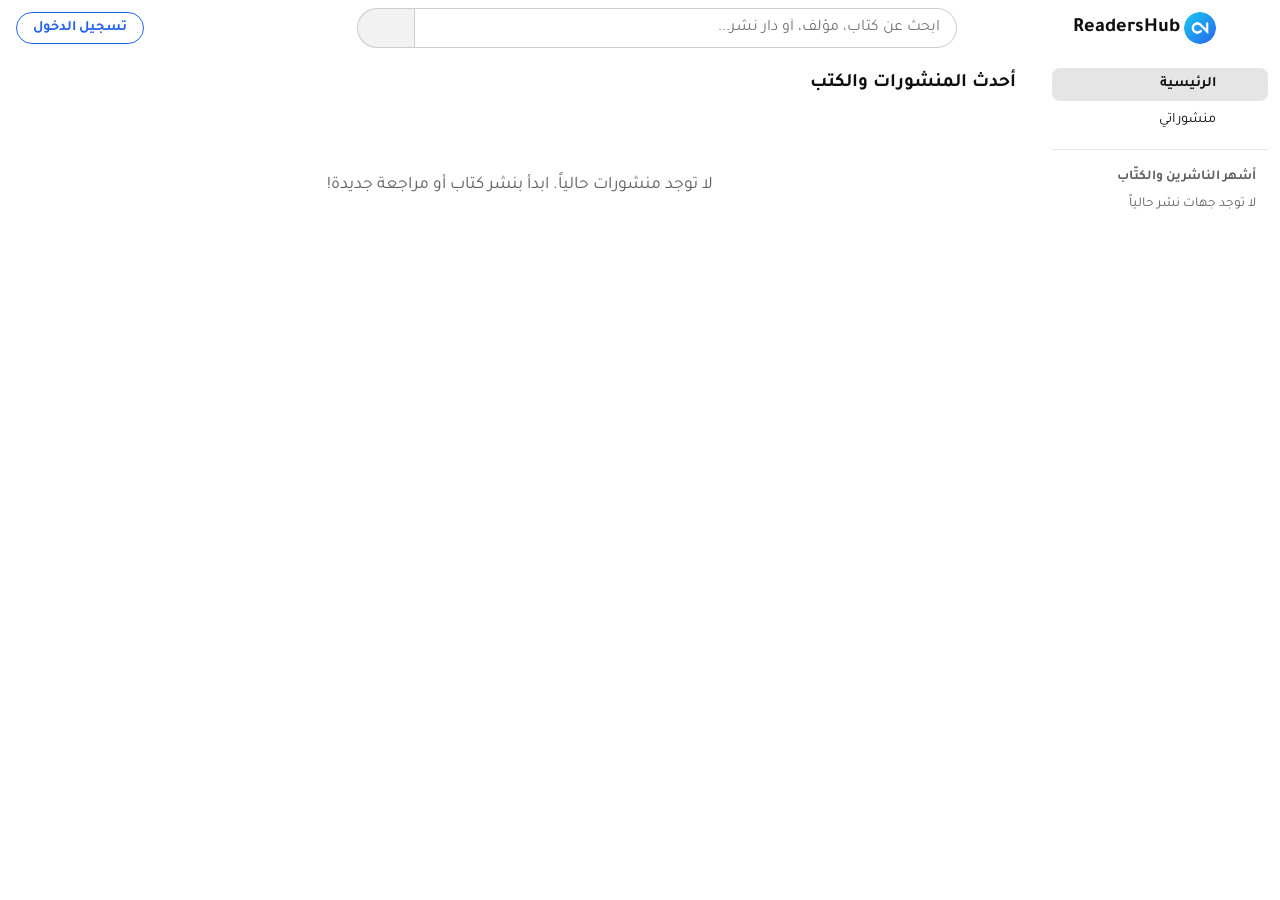
<file: index.Html>
<!DOCTYPE html>
<html lang="ar" dir="rtl">
  <head>
    <meta charset="UTF-8" />
    <meta name="viewport" content="width=device-width, initial-scale=1.0" />
    <link rel="stylesheet" href="https://unicons.iconscout.com/release/v4.0.8/css/line.css" />
    <link rel="stylesheet" href="style.css" />
    <title>مجتمع القراء - Readers Hub</title>
  </head>
  <body>
    <div class="container">
      <header>
        <nav class="navbar">
          <div class="nav-section nav-left">
            <button class="nav-button menu-button" title="القائمة">
              <i class="uil uil-bars"></i>
            </button>
            <a href="index.html" class="nav-logo">
              <img src="images/logo.png" alt="logo" class="logo-image" />
              <h2 class="logo-text">ReadersHub</h2>
            </a>
          </div>

          <div class="nav-section nav-center">
            <form action="#" class="search-form" id="searchForm">
              <input type="search" id="searchInput" placeholder="ابحث عن كتاب، مؤلف، أو دار نشر..." autocomplete="off" class="search-input" />
              <button type="submit" class="nav-button search-button" title="بحث">
                <i class="uil uil-search"></i>
              </button>
            </form>
          </div>

          <div class="nav-section nav-right">
            <button class="nav-button upload-btn" id="openUploadBtn" title="نشر كتاب أو مراجعة جديدة">
              <i class="uil uil-plus-circle"></i>
            </button>
            <button class="nav-button theme-button" title="تغيير المظهر">
              <i class="uil uil-moon"></i>
            </button>
            <button class="auth-action-btn" id="authBtn">تسجيل الدخول</button>
          </div>
        </nav>
      </header>

      <main class="main-layout">
        <aside class="sidebar">
          <div class="sidebar-section">
            <a href="index.html" class="sidebar-link active">
              <i class="uil uil-estate"></i>
              <span class="link-label">الرئيسية</span>
            </a>
            <a href="#" class="sidebar-link" id="myBooksLink">
              <i class="uil uil-book-open"></i>
              <span class="link-label">منشوراتي</span>
            </a>
          </div>
          <hr class="sidebar-divider" />
          <div class="sidebar-section">
            <h3 class="sidebar-title">أشهر الناشرين والكتّاب</h3>
            <div id="sidebarPublishersList"></div>
          </div>
        </aside>

        <div class="content-wrapper">
          <div class="page-header-title" id="pageTitle">
            أحدث المنشورات والكتب
          </div>
          <div class="video-list"></div>
        </div>
      </main>
    </div>

    <div class="modal-overlay" id="postModal">
      <div class="modal-content">
        <button class="close-modal-btn"><i class="uil uil-times"></i></button>
        <div class="modal-body"></div>
      </div>
    </div>

    <div class="modal-overlay" id="uploadModal">
      <div class="modal-content">
        <button class="close-modal-btn" id="closeUploadModal"><i class="uil uil-times"></i></button>
        <h2 style="margin-bottom: 1rem; font-size: 1.25rem;">نشر كتاب أو مراجعة جديدة</h2>
        <form id="uploadForm" style="display: flex; flex-direction: column; gap: 1rem;">
          <input type="text" id="bookTitleInput" placeholder="عنوان الكتاب..." required class="form-input" />
          <input type="url" id="imageInput" placeholder="رابط صورة الغلاف..." required class="form-input" />
          <textarea id="bookDescInput" placeholder="اكتب ملخصاً ومعلومات حقيقية عن الكتاب..." rows="4" required class="form-input" style="resize: none;"></textarea>
          <button type="submit" class="submit-btn">نشر الآن</button>
        </form>
      </div>
    </div>

    <div class="modal-overlay" id="authModal">
      <div class="modal-content" style="max-width: 400px;">
        <button class="close-modal-btn" id="closeAuthModal"><i class="uil uil-times"></i></button>
        <div style="text-align: center; margin-bottom: 1.5rem;">
          <h2 style="font-size: 1.5rem; margin-bottom: 0.5rem;">مرحباً بك في ReadersHub</h2>
          <p style="color: var(--secondary-color); font-size: 0.9rem;">سجل دخولك لتتمكن من النشر والتفاعل</p>
        </div>
        <form id="loginForm" style="display: flex; flex-direction: column; gap: 1rem;">
          <input type="email" id="loginEmail" placeholder="البريد الإلكتروني" required class="form-input" />
          <input type="password" id="loginPassword" placeholder="كلمة المرور" required class="form-input" />
          <button type="submit" class="submit-btn">دخول</button>
        </form>
      </div>
    </div>

    <script src="filter.js"></script>
    <script src="script.js"></script>
  </body>
</html>
</file>
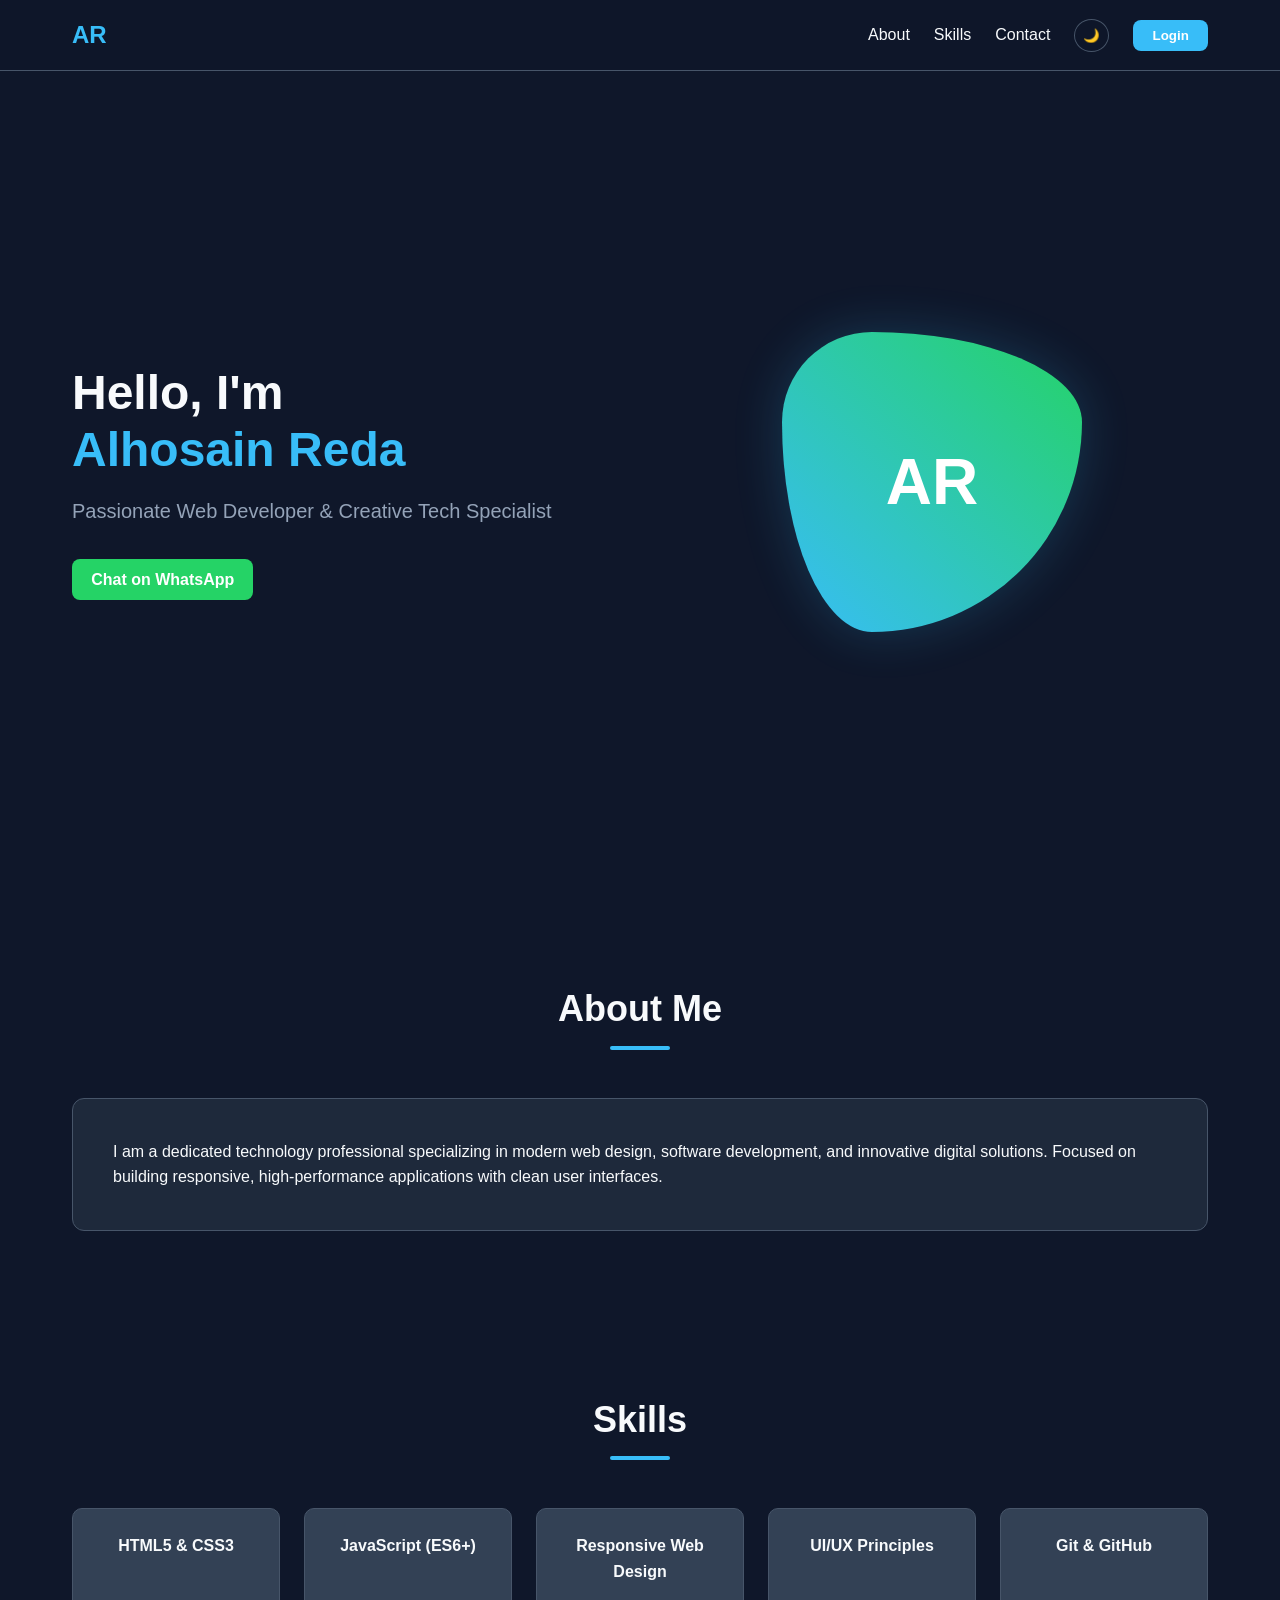
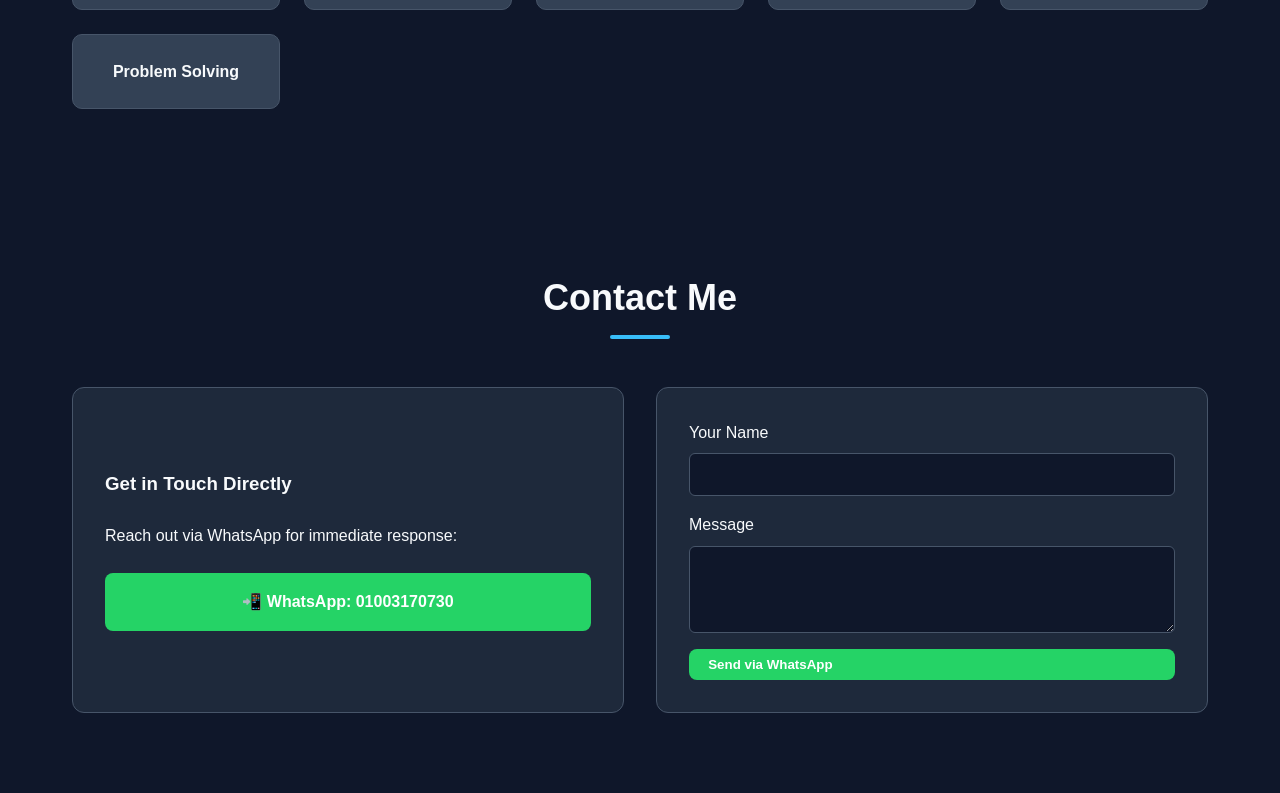
<file: Personal Portfolio  Alhosain Reda.html>
﻿<!DOCTYPE html>
<html lang="en">
<head>
    <meta charset="UTF-8" />
    <meta name="viewport" content="width=device-width, initial-scale=1.0" />
    <title>Alhosain Reda | Personal Portfolio</title>
    <style>
        :root {
            --bg-primary: #0f172a;
            --bg-secondary: #1e293b;
            --bg-card: #334155;
            --text-main: #f8fafc;
            --text-muted: #94a3b8;
            --primary: #38bdf8;
            --primary-hover: #0284c7;
            --whatsapp: #25d366;
            --whatsapp-hover: #1da851;
            --border-color: #475569;
            --accent-glow: rgba(56, 189, 248, 0.2);
        }

        [data-theme="light"] {
            --bg-primary: #f8fafc;
            --bg-secondary: #f1f5f9;
            --bg-card: #ffffff;
            --text-main: #0f172a;
            --text-muted: #64748b;
            --primary: #0284c7;
            --primary-hover: #0369a1;
            --border-color: #cbd5e1;
            --accent-glow: rgba(2, 132, 199, 0.15);
        }

        * {
            margin: 0;
            padding: 0;
            box-sizing: border-box;
            font-family: 'Segoe UI', Tahoma, Geneva, Verdana, sans-serif;
            transition: background-color 0.3s ease, color 0.3s ease, border-color 0.3s ease;
        }

        body {
            background-color: var(--bg-primary);
            color: var(--text-main);
            line-height: 1.6;
            overflow-x: hidden;
        }

        /* Header & Navigation */
        header {
            position: fixed;
            top: 0;
            width: 100%;
            background-color: rgba(15, 23, 42, 0.85);
            backdrop-filter: blur(10px);
            z-index: 1000;
            border-bottom: 1px solid var(--border-color);
        }

        [data-theme="light"] header {
            background-color: rgba(248, 250, 252, 0.85);
        }

        .nav-container {
            max-width: 1200px;
            margin: 0 auto;
            display: flex;
            justify-content: space-between;
            align-items: center;
            padding: 1rem 2rem;
        }

        .logo {
            font-size: 1.5rem;
            font-weight: 700;
            color: var(--primary);
            text-decoration: none;
            display: flex;
            align-items: center;
            gap: 0.5rem;
        }

        .nav-links {
            display: flex;
            gap: 1.5rem;
            align-items: center;
            list-style: none;
        }

            .nav-links a {
                color: var(--text-main);
                text-decoration: none;
                font-weight: 500;
                transition: color 0.2s;
            }

                .nav-links a:hover {
                    color: var(--primary);
                }

        .btn {
            padding: 0.5rem 1.2rem;
            border-radius: 8px;
            border: none;
            font-weight: 600;
            cursor: pointer;
            display: inline-flex;
            align-items: center;
            gap: 0.5rem;
            text-decoration: none;
            transition: transform 0.2s, background-color 0.2s;
        }

            .btn:hover {
                transform: translateY(-2px);
            }

        .btn-primary {
            background-color: var(--primary);
            color: #ffffff;
        }

            .btn-primary:hover {
                background-color: var(--primary-hover);
            }

        .btn-whatsapp {
            background-color: var(--whatsapp);
            color: #ffffff;
        }

            .btn-whatsapp:hover {
                background-color: var(--whatsapp-hover);
            }

        .theme-toggle {
            background: none;
            border: 1px solid var(--border-color);
            color: var(--text-main);
            padding: 0.5rem;
            border-radius: 50%;
            cursor: pointer;
            display: flex;
            align-items: center;
            justify-content: center;
        }

        /* Hero Section */
        .hero {
            min-height: 100vh;
            display: flex;
            align-items: center;
            justify-content: space-between;
            max-width: 1200px;
            margin: 0 auto;
            padding: 6rem 2rem 2rem;
            gap: 2rem;
        }

        .hero-content {
            flex: 1;
        }

        .hero-title {
            font-size: 3rem;
            font-weight: 800;
            margin-bottom: 1rem;
            line-height: 1.2;
        }

            .hero-title span {
                color: var(--primary);
            }

        .hero-subtitle {
            font-size: 1.25rem;
            color: var(--text-muted);
            margin-bottom: 2rem;
        }

        .hero-visual {
            flex: 1;
            display: flex;
            justify-content: center;
            align-items: center;
        }

        .abstract-graphic {
            width: 300px;
            height: 300px;
            border-radius: 30% 70% 70% 30% / 30% 30% 70% 70%;
            background: linear-gradient(45deg, var(--primary), var(--whatsapp));
            box-shadow: 0 0 50px var(--accent-glow);
            display: flex;
            align-items: center;
            justify-content: center;
            animation: morphing 10s ease-in-out infinite;
        }

            .abstract-graphic span {
                font-size: 4rem;
                font-weight: 900;
                color: #ffffff;
            }

        @keyframes morphing {
            0% {
                border-radius: 30% 70% 70% 30% / 30% 30% 70% 70%;
            }

            25% {
                border-radius: 50% 50% 30% 70% / 50% 30% 70% 50%;
            }

            50% {
                border-radius: 70% 30% 50% 50% / 30% 50% 50% 70%;
            }

            75% {
                border-radius: 40% 60% 70% 30% / 40% 70% 30% 60%;
            }

            100% {
                border-radius: 30% 70% 70% 30% / 30% 30% 70% 70%;
            }
        }

        /* About & Skills */
        section {
            padding: 5rem 2rem;
            max-width: 1200px;
            margin: 0 auto;
        }

        .section-title {
            font-size: 2.25rem;
            text-align: center;
            margin-bottom: 3rem;
            position: relative;
        }

            .section-title::after {
                content: '';
                display: block;
                width: 60px;
                height: 4px;
                background-color: var(--primary);
                margin: 0.5rem auto 0;
                border-radius: 2px;
            }

        .about-card {
            background-color: var(--bg-secondary);
            padding: 2.5rem;
            border-radius: 12px;
            border: 1px solid var(--border-color);
        }

        .skills-grid {
            display: grid;
            grid-template-columns: repeat(auto-fit, minmax(200px, 1fr));
            gap: 1.5rem;
            margin-top: 2rem;
        }

        .skill-card {
            background-color: var(--bg-card);
            padding: 1.5rem;
            border-radius: 10px;
            text-align: center;
            border: 1px solid var(--border-color);
            font-weight: 600;
        }

        /* Contact Section */
        .contact-container {
            display: grid;
            grid-template-columns: 1fr 1fr;
            gap: 2rem;
        }

        .contact-info {
            background-color: var(--bg-secondary);
            padding: 2rem;
            border-radius: 12px;
            border: 1px solid var(--border-color);
            display: flex;
            flex-direction: column;
            justify-content: center;
            gap: 1.5rem;
        }

        .contact-form {
            background-color: var(--bg-secondary);
            padding: 2rem;
            border-radius: 12px;
            border: 1px solid var(--border-color);
            display: flex;
            flex-direction: column;
            gap: 1rem;
        }

        .form-group {
            display: flex;
            flex-direction: column;
            gap: 0.5rem;
        }

            .form-group label {
                font-weight: 500;
            }

            .form-group input, .form-group textarea {
                padding: 0.8rem;
                border-radius: 6px;
                border: 1px solid var(--border-color);
                background-color: var(--bg-primary);
                color: var(--text-main);
            }

        /* Modal Styles */
        .modal {
            display: none;
            position: fixed;
            top: 0;
            left: 0;
            width: 100%;
            height: 100%;
            background-color: rgba(0, 0, 0, 0.7);
            z-index: 2000;
            align-items: center;
            justify-content: center;
        }

        .modal-content {
            background-color: var(--bg-secondary);
            padding: 2.5rem;
            border-radius: 12px;
            width: 90%;
            max-width: 450px;
            border: 1px solid var(--border-color);
            position: relative;
        }

        .close-btn {
            position: absolute;
            top: 1rem;
            right: 1rem;
            font-size: 1.5rem;
            cursor: pointer;
            color: var(--text-muted);
        }

        .admin-dashboard {
            max-width: 800px;
        }

        .message-list {
            margin-top: 1.5rem;
            max-height: 300px;
            overflow-y: auto;
        }

        .message-item {
            background-color: var(--bg-card);
            padding: 1rem;
            border-radius: 8px;
            margin-bottom: 0.8rem;
            border: 1px solid var(--border-color);
        }

        @media (max-width: 768px) {
            .hero {
                flex-direction: column;
                text-align: center;
                padding-top: 8rem;
            }

            .contact-container {
                grid-template-columns: 1fr;
            }
        }
    </style>
</head>
<body>

    <!-- Header / Nav -->
    <header>
        <div class="nav-container">
            <a href="#" class="logo">AR</a>
            <ul class="nav-links">
                <li><a href="#about">About</a></li>
                <li><a href="#skills">Skills</a></li>
                <li><a href="#contact">Contact</a></li>
                <li><button class="theme-toggle" id="themeToggle">🌙</button></li>
                <li id="authNavItem"><button class="btn btn-primary" onclick="openModal('loginModal')">Login</button></li>
            </ul>
        </div>
    </header>

    <!-- Hero Section -->
    <section class="hero">
        <div class="hero-content">
            <h1 class="hero-title">Hello, I'm <br><span>Alhosain Reda</span></h1>
            <p class="hero-subtitle">Passionate Web Developer & Creative Tech Specialist</p>
            <a href="https://wa.me/201003170730?text=Hello%20Alhosain,%20I%20would%20like%20to%20connect%20with%20you!" target="_blank" class="btn btn-whatsapp">
                Chat on WhatsApp
            </a>
        </div>
        <div class="hero-visual">
            <div class="abstract-graphic">
                <span>AR</span>
            </div>
        </div>
    </section>

    <!-- About Section -->
    <section id="about">
        <h2 class="section-title">About Me</h2>
        <div class="about-card">
            <p>I am a dedicated technology professional specializing in modern web design, software development, and innovative digital solutions. Focused on building responsive, high-performance applications with clean user interfaces.</p>
        </div>
    </section>

    <!-- Skills Section -->
    <section id="skills">
        <h2 class="section-title">Skills</h2>
        <div class="skills-grid" id="skillsGrid">
            <div class="skill-card">HTML5 & CSS3</div>
            <div class="skill-card">JavaScript (ES6+)</div>
            <div class="skill-card">Responsive Web Design</div>
            <div class="skill-card">UI/UX Principles</div>
            <div class="skill-card">Git & GitHub</div>
            <div class="skill-card">Problem Solving</div>
        </div>
    </section>

    <!-- Contact Section -->
    <section id="contact">
        <h2 class="section-title">Contact Me</h2>
        <div class="contact-container">
            <div class="contact-info">
                <h3>Get in Touch Directly</h3>
                <p>Reach out via WhatsApp for immediate response:</p>
                <a href="https://wa.me/201003170730" target="_blank" class="btn btn-whatsapp" style="justify-content: center; padding: 1rem;">
                    📲 WhatsApp: 01003170730
                </a>
            </div>

            <form class="contact-form" id="contactForm">
                <div class="form-group">
                    <label for="name">Your Name</label>
                    <input type="text" id="name" required />
                </div>
                <div class="form-group">
                    <label for="message">Message</label>
                    <textarea id="message" rows="4" required></textarea>
                </div>
                <button type="submit" class="btn btn-whatsapp">Send via WhatsApp</button>
            </form>
        </div>
    </section>

    <!-- Login Modal -->
    <div class="modal" id="loginModal">
        <div class="modal-content">
            <span class="close-btn" onclick="closeModal('loginModal')">&times;</span>
            <h2 style="margin-bottom: 1.5rem; text-align: center;">Account Login</h2>
            <form id="loginForm">
                <div class="form-group" style="margin-bottom: 1rem;">
                    <label for="loginUser">Username</label>
                    <input type="text" id="loginUser" placeholder="Enter username" required />
                </div>
                <div class="form-group" style="margin-bottom: 1.5rem;">
                    <label for="loginPass">Password</label>
                    <input type="password" id="loginPass" placeholder="Enter password" required />
                </div>
                <button type="submit" class="btn btn-primary" style="width: 100%;">Sign In</button>
            </form>
        </div>
    </div>

    <!-- Admin Dashboard Modal -->
    <div class="modal" id="adminModal">
        <div class="modal-content admin-dashboard">
            <span class="close-btn" onclick="closeModal('adminModal')">&times;</span>
            <h2 style="margin-bottom: 1rem;">Welcome, Admin Alhosain!</h2>
            <p style="color: var(--text-muted); margin-bottom: 1.5rem;">Control Panel & Received Messages</p>

            <h3>Messages Received:</h3>
            <div class="message-list" id="messageList">
                <p style="color: var(--text-muted);">No messages submitted yet.</p>
            </div>

            <button class="btn btn-primary" style="margin-top: 1.5rem;" onclick="logout()">Logout</button>
        </div>
    </div>

    <script>
            // Theme Toggle
            const themeToggleBtn = document.getElementById('themeToggle');
            themeToggleBtn.addEventListener('click', () => {
              const currentTheme = document.documentElement.getAttribute('data-theme');
              const targetTheme = currentTheme === 'light' ? 'dark' : 'light';
              document.documentElement.setAttribute('data-theme', targetTheme);
              themeToggleBtn.textContent = targetTheme === 'light' ? '☀️' : '🌙';
            });

            // Modal Handlers
            function openModal(id) {
              document.getElementById(id).style.display = 'flex';
            }

            function closeModal(id) {
              document.getElementById(id).style.display = 'none';
            }

            window.onclick = function(event) {
              if (event.target.classList.contains('modal')) {
                event.target.style.display = 'none';
              }
            };

            // Form Handling - WhatsApp Redirect + Local Storage
            document.getElementById('contactForm').addEventListener('submit', function(e) {
              e.preventDefault();
              const name = document.getElementById('name').value;
              const message = document.getElementById('message').value;

              // Save locally for admin viewing
              const savedMessages = JSON.parse(localStorage.getItem('messages') || '[]');
              savedMessages.push({ name, message, date: new Date().toLocaleTimeString() });
              localStorage.setItem('messages', JSON.stringify(savedMessages));

              // Open WhatsApp
              const encodedMsg = encodeURIComponent(`Hello Alhosain, I am ${name}.\n${message}`);
              window.open(`https://wa.me/201003170730?text=${encodedMsg}`, '_blank');
              this.reset();
            });

            // Authentication Logic
            document.getElementById('loginForm').addEventListener('submit', function(e) {
              e.preventDefault();
              const user = document.getElementById('loginUser').value;
              const pass = document.getElementById('loginPass').value;

              if (user === 'alhosain reda' && pass === 'alhosain2013') {
                localStorage.setItem('currentUser', JSON.stringify({ name: 'Alhosain Reda', role: 'admin' }));
                closeModal('loginModal');
                checkAuth();
                openAdminDashboard();
              } else {
                localStorage.setItem('currentUser', JSON.stringify({ name: user, role: 'user' }));
                closeModal('loginModal');
                checkAuth();
                alert(`Welcome, ${user}! You are logged in as a standard user.`);
              }
              this.reset();
            });

            function checkAuth() {
              const currentUser = JSON.parse(localStorage.getItem('currentUser'));
              const navItem = document.getElementById('authNavItem');

              if (currentUser) {
                if (currentUser.role === 'admin') {
                  navItem.innerHTML = `<button class="btn btn-primary" onclick="openAdminDashboard()">Admin Panel</button>`;
                } else {
                  navItem.innerHTML = `<button class="btn btn-primary" onclick="logout()">Logout (${currentUser.name})</button>`;
                }
              } else {
                navItem.innerHTML = `<button class="btn btn-primary" onclick="openModal('loginModal')">Login</button>`;
              }
            }

            function openAdminDashboard() {
              const messages = JSON.parse(localStorage.getItem('messages') || '[]');
              const listContainer = document.getElementById('messageList');

              if (messages.length === 0) {
                listContainer.innerHTML = `<p style="color: var(--text-muted);">No messages submitted yet.</p>`;
              } else {
                listContainer.innerHTML = messages.map(m => `
                  <div class="message-item">
                    <strong>From: ${m.name}</strong> <small>(${m.date})</small>
                    <p>${m.message}</p>
                  </div>
                `).join('');
              }

              openModal('adminModal');
            }

            function logout() {
              localStorage.removeItem('currentUser');
              closeModal('adminModal');
              checkAuth();
            }

            // On Load
            checkAuth();
    </script>
</body>
</html>
</file>
<file: style.css>
@import url('https://fonts.googleapis.com/css2?family=Tajawal:wght@400;500;700&display=swap');

* {
    margin: 0;
    padding: 0;
    box-sizing: border-box;
    font-family: "Tajawal", sans-serif;
}

:root {
    --white-color: #fff;
    --black-color: #0f0f0f;
    --lighting-color: #f2f2f2;
    --border-gray-color: #e5e5e5;
    --border-color: #cccccc;
    --primary-color: #2563eb;
    --secondary-color: #606060;
    --overlay-dark-color: rgba(0, 0, 0, 0.7);
}

body.dark-mode {
    --white-color: #0f0f0f;
    --black-color: #f1f1f1;
    --lighting-color: #272727;
    --border-gray-color: #3f3f3f;
    --border-color: #303030;
    --secondary-color: #aaa;
    --overlay-dark-color: rgba(0, 0, 0, 0.85);
}

body {
    background-color: var(--white-color);
    color: var(--black-color);
}

header { position: sticky; top: 0; z-index: 1000; background-color: var(--white-color); }
.navbar { display: flex; align-items: center; justify-content: space-between; padding: 0 1rem; height: 56px; gap: 1rem; }
.navbar .nav-section { display: flex; align-items: center; gap: 0.5rem; }
.navbar .nav-center { flex: 1; max-width: 600px; justify-content: center; }

.navbar .search-form { display: flex; height: 40px; width: 100%; position: relative; }
.navbar .search-form .search-input {
    height: 100%; width: 100%; padding: 0 1rem;
    border: 1px solid var(--border-color); border-radius: 0 40px 40px 0;
    outline: none; font-size: 1rem; background-color: var(--white-color); color: var(--black-color);
}
.navbar .search-form .search-button {
    width: 64px; height: 100%; border-radius: 40px 0 0 40px;
    border: 1px solid var(--border-color); border-right: none;
    background: var(--lighting-color); cursor: pointer; display: flex; align-items: center; justify-content: center; color: var(--black-color);
}

.navbar .nav-button { border: none; cursor: pointer; height: 40px; width: 40px; border-radius: 50%; background: none; display: flex; align-items: center; justify-content: center; color: var(--black-color); transition: background-color 0.2s; }
.navbar .nav-button:hover { background-color: var(--lighting-color); }
.navbar :where(.logo-image, .user-image) { width: 32px; height: 32px; cursor: pointer; border-radius: 50%; object-fit: cover; }
.navbar .nav-logo { text-decoration: none; display: flex; align-items: center; gap: 0.25rem; }
.navbar .nav-logo .logo-text { font-size: 1.25rem; font-weight: 700; color: var(--black-color); }

.auth-action-btn {
    background-color: transparent;
    border: 1px solid var(--primary-color);
    color: var(--primary-color);
    padding: 0.4rem 1rem;
    border-radius: 20px;
    cursor: pointer;
    font-weight: 700;
    font-size: 0.9rem;
    transition: all 0.2s;
}
.auth-action-btn:hover { background-color: var(--primary-color); color: #fff; }

.main-layout { display: flex; }
.sidebar { width: 240px; height: calc(100vh - 56px); position: sticky; top: 56px; padding: 0.75rem; overflow-y: auto; background-color: var(--white-color); flex-shrink: 0; transition: right 0.3s ease; }
.sidebar.collapsed { width: 72px; }
.sidebar.collapsed .link-label, .sidebar.collapsed .sidebar-title, .sidebar.collapsed .sidebar-divider { display: none; }
.sidebar-section { display: flex; flex-direction: column; gap: 0.2rem; }
.sidebar-title { font-size: 0.85rem; font-weight: 700; padding: 0.4rem 0.75rem; color: var(--secondary-color); }
.sidebar-link { display: flex; align-items: center; gap: 1rem; padding: 0.5rem 0.75rem; text-decoration: none; color: var(--black-color); border-radius: 0.5rem; font-size: 0.9rem; transition: background-color 0.15s; }
.sidebar-link i { font-size: 1.25rem; width: 24px; text-align: center; }
.sidebar-link .publisher-avatar { width: 24px; height: 24px; border-radius: 50%; object-fit: cover; }
.sidebar-link:hover { background-color: var(--lighting-color); }
.sidebar-link.active { background-color: var(--border-gray-color); font-weight: 700; }
.sidebar-divider { border: none; border-top: 1px solid var(--border-gray-color); margin: 0.75rem 0; }

.main-layout .content-wrapper { padding: 0 1.5rem; width: 100%; overflow-x: hidden; }
.page-header-title { padding: 1rem 0; font-size: 1.2rem; font-weight: bold; }

.video-list { display: grid; gap: 2rem 1rem; grid-template-columns: repeat(auto-fill, minmax(280px, 1fr)); padding-bottom: 2rem; }
.video-card { text-decoration: none; color: inherit; display: flex; flex-direction: column; gap: 0.75rem; cursor: pointer; }
.thumbnail-container { position: relative; width: 100%; border-radius: 0.75rem; overflow: hidden; aspect-ratio: 16 / 9; background-color: var(--lighting-color); }
.thumbnail-container .thumbnail { width: 100%; height: 100%; object-fit: cover; transition: transform 0.3s ease; }
.video-card:hover .thumbnail { transform: scale(1.03); }

.video-info { display: flex; gap: 0.75rem; align-items: flex-start; }
.video-info .channel-icon { width: 36px; height: 36px; border-radius: 50%; object-fit: cover; flex-shrink: 0; }
.video-details .title { font-size: 1rem; font-weight: 600; color: var(--black-color); line-height: 1.4; display: -webkit-box; -webkit-line-clamp: 2; -webkit-box-orient: vertical; overflow: hidden; }
.video-details .channel-name { font-size: 0.85rem; color: var(--secondary-color); margin-top: 0.25rem; cursor: pointer; }
.video-details .channel-name:hover { color: var(--primary-color); text-decoration: underline; }
.video-details .views-date { font-size: 0.85rem; color: var(--secondary-color); margin-top: 0.1rem; }

.modal-overlay { position: fixed; top: 0; left: 0; width: 100%; height: 100%; background-color: var(--overlay-dark-color); display: flex; align-items: center; justify-content: center; z-index: 2000; opacity: 0; visibility: hidden; transition: opacity 0.3s ease, visibility 0.3s ease; }
.modal-overlay.active { opacity: 1; visibility: visible; }
.modal-content { background-color: var(--white-color); width: 90%; max-width: 750px; border-radius: 1rem; position: relative; padding: 1.5rem; box-shadow: 0 10px 25px rgba(0,0,0,0.3); transform: scale(0.9); transition: transform 0.3s ease; max-height: 90vh; overflow-y: auto; }
.modal-overlay.active .modal-content { transform: scale(1); }
.close-modal-btn { position: absolute; top: 1rem; left: 1rem; background: var(--lighting-color); border: none; width: 36px; height: 36px; border-radius: 50%; cursor: pointer; display: flex; align-items: center; justify-content: center; color: var(--black-color); font-size: 1.25rem; transition: background 0.2s; }
.close-modal-btn:hover { background: var(--border-gray-color); }

.modal-body .modal-image { width: 100%; height: 340px; object-fit: cover; border-radius: 0.75rem; margin-bottom: 1rem; }
.modal-body .modal-title { font-size: 1.35rem; font-weight: 700; margin-bottom: 0.75rem; color: var(--black-color); }
.modal-body .modal-author { display: flex; align-items: center; gap: 0.75rem; margin-bottom: 1rem; color: var(--secondary-color); }
.modal-body .modal-author img { width: 45px; height: 45px; border-radius: 50%; object-fit: cover; }

.form-input { width: 100%; padding: 0.75rem 1rem; border: 1px solid var(--border-color); border-radius: 0.5rem; outline: none; font-size: 0.95rem; background-color: var(--white-color); color: var(--black-color); }
.form-input:focus { border-color: var(--primary-color); }
.submit-btn { background-color: var(--primary-color); color: #fff; border: none; padding: 0.75rem; border-radius: 0.5rem; cursor: pointer; font-weight: 700; font-size: 1rem; transition: opacity 0.2s; }
.submit-btn:hover { opacity: 0.9; }

/* تحسينات الشاشات الصغيرة والهواتف المحمولة وتجاوب زر القائمة */
@media (max-width: 768px) {
  .sidebar {
    position: fixed;
    right: -240px;
    top: 56px;
    height: calc(100vh - 56px);
    z-index: 1500;
    background-color: var(--white-color);
    box-shadow: -5px 0 15px rgba(0,0,0,0.1);
  }
  
  .sidebar.active-mobile {
    right: 0;
  }

  .main-layout .content-wrapper {
    padding: 0 0.75rem;
  }

  .video-list {
    grid-template-columns: 1fr;
    gap: 1.5rem;
  }

  .modal-content {
    width: 95%;
    padding: 1rem;
    max-height: 85vh;
  }
}
</file>
